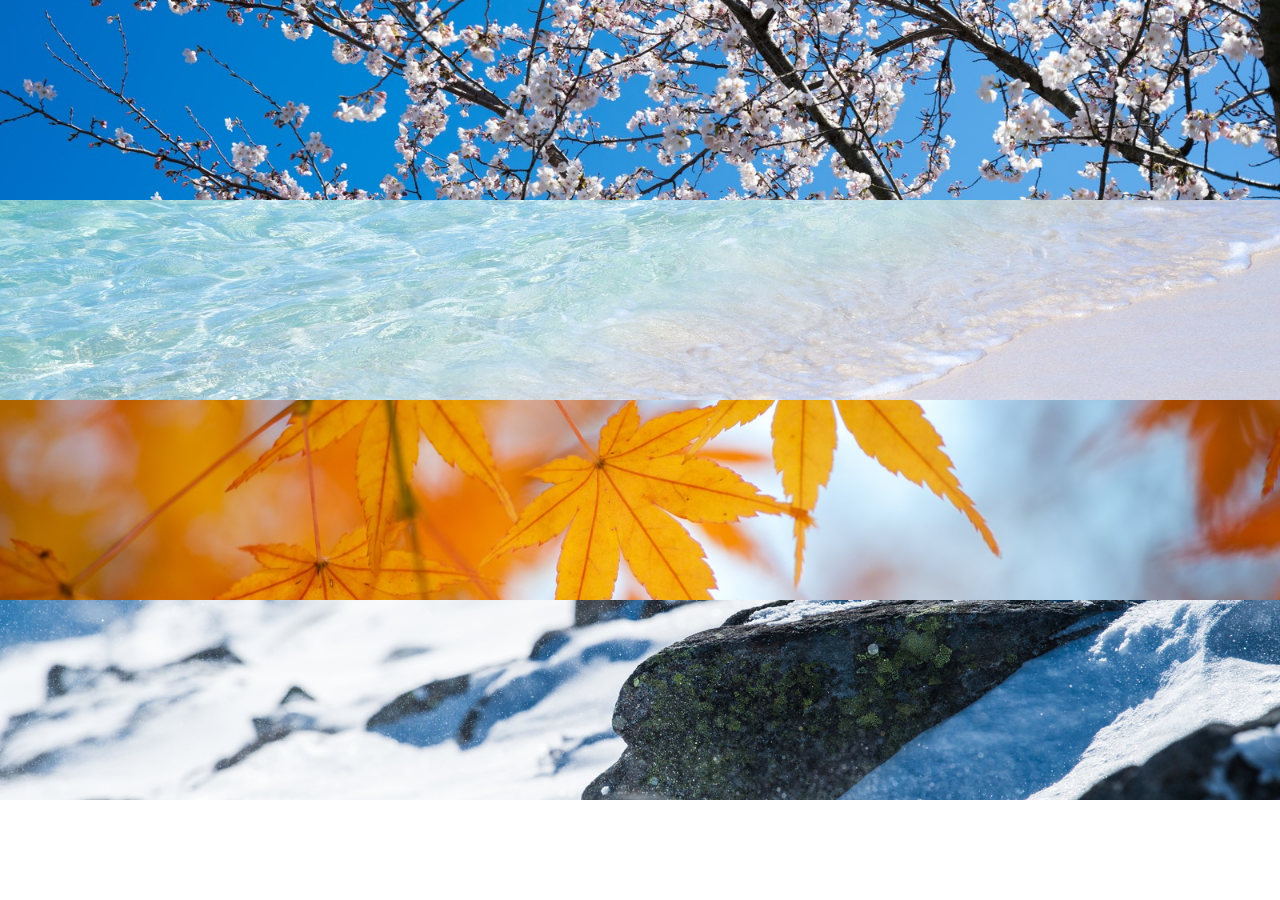
<file: cp6-exe1/index.html>
<!DOCTYPE html>
<html lang="ja">
  <head>
    <meta charset="UTF-8">
    <title>CP6</title>
    <link rel="stylesheet" href="style.css">
  </head>

  <body>
    <div class="main-visual1"></div>
    <div class="main-visual2"></div>
    <div class="main-visual3"></div>
    <div class="main-visual4"></div>
  </body>
</html>
</file>
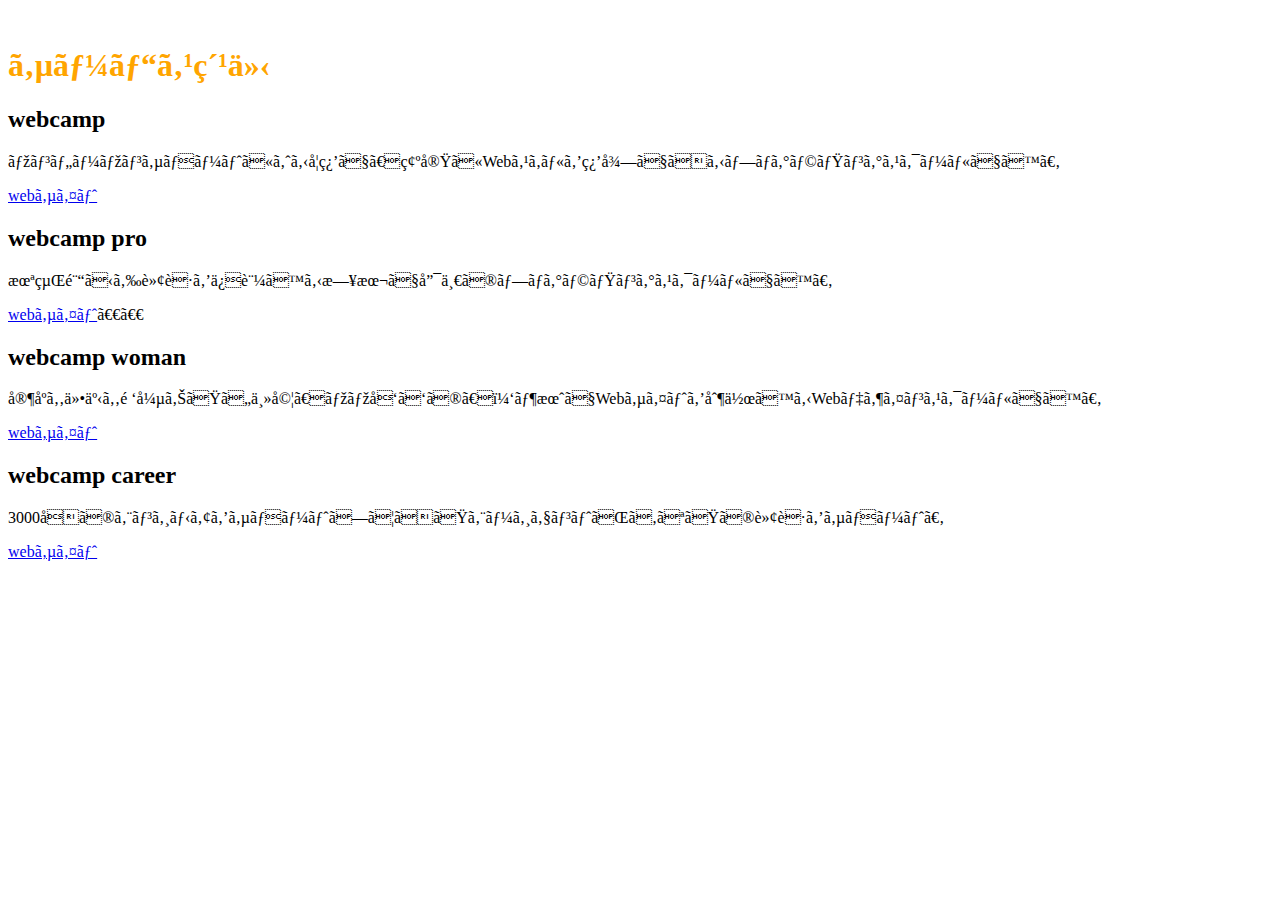
<file: 7task1/cp2-exe1.html>
<!DOCTYPE HTML>
<html lang="ja">
  <html>
    <meta charset="UFT-8" />
    <title>CH2</title>
    <link rel="stylesheet" href="style.css" />
  </html>
    <body>
    <br>
    <h1>サービス紹介</h1>
    <h2>webcamp</h2>
      <p>マンツーマンサポートによる学習で、確実にWebスキルを習得できるプログラミングスクールです。</p>
        <a href="http://www.peyoung.co.jp/">webサイト</a>
    <h2>webcamp pro</h2>
      <p>未経験から転職を保証する日本で唯一のプログラミングスクールです。</p>
        <a href="https://www.nissin.com/jp/products/brands/ufo/">webサイト</a>　　
    <h2>webcamp woman</h2>
      <p>家庭も仕事も頑張りたい主婦、ママ向けの、１ヶ月でWebサイトを制作するWebデザインスクールです。</p>
        <a href="https://www.myojofoods.co.jp/ippei/">webサイト</a>
    <h2>webcamp career</h2>
      <p>3000名のエンジニアをサポートしてきたエージェントがあなたの転職をサポート。</p>
        <a href="https://www.maruchan-yakisoba.jp/">webサイト</a>
    </body>
</html>
</file>
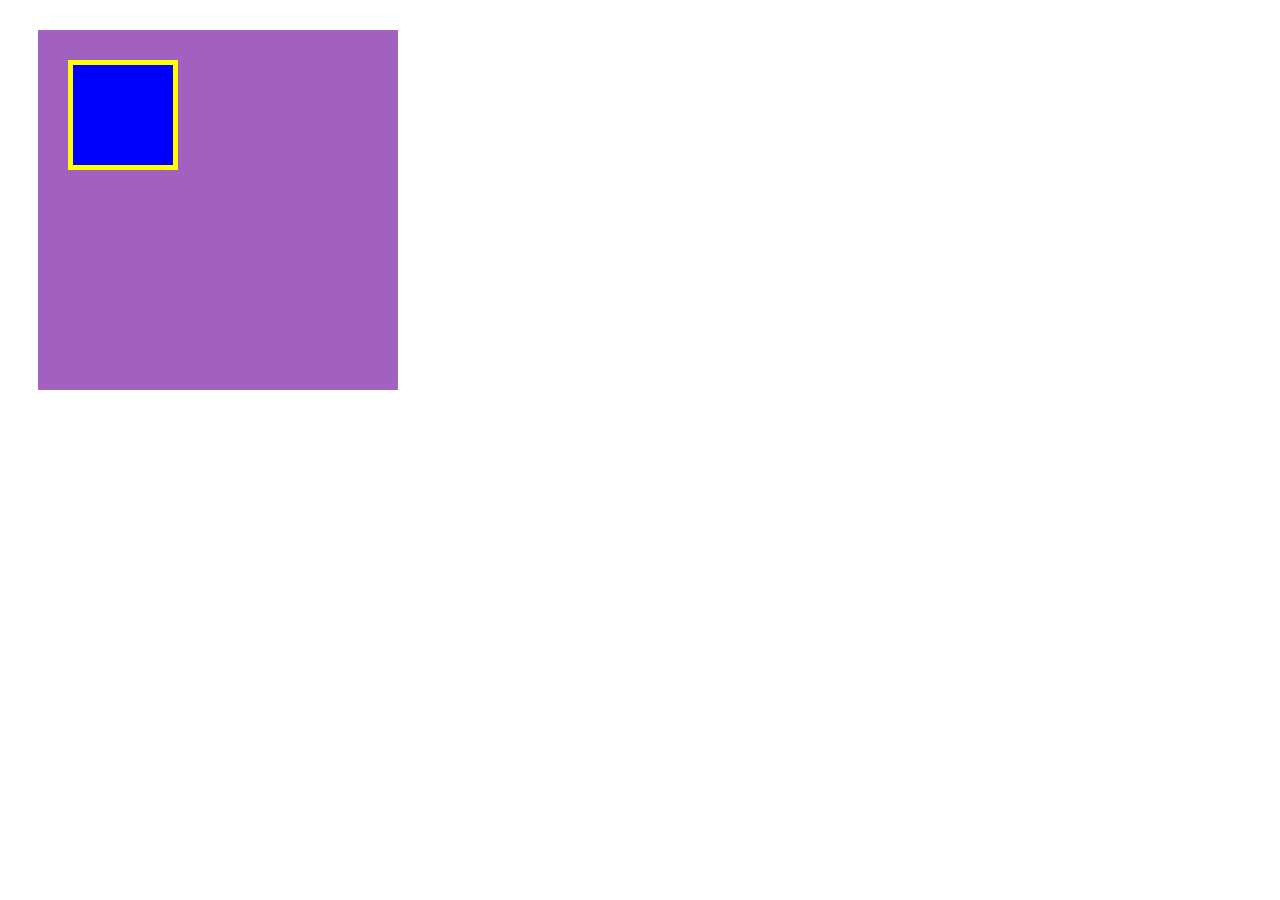
<file: box/box.html>
<!DOCTYPE html>
<html lang="ja">
  <head>
    <meta charset="UTF-8" />
    <link rel="stylesheet" href="box.css" />
    <title>BOX</title>
  </head>

  <body>
    <div class="box1">
     <div class="box2"></div>
    </div>

    </body>
</html>
</file>
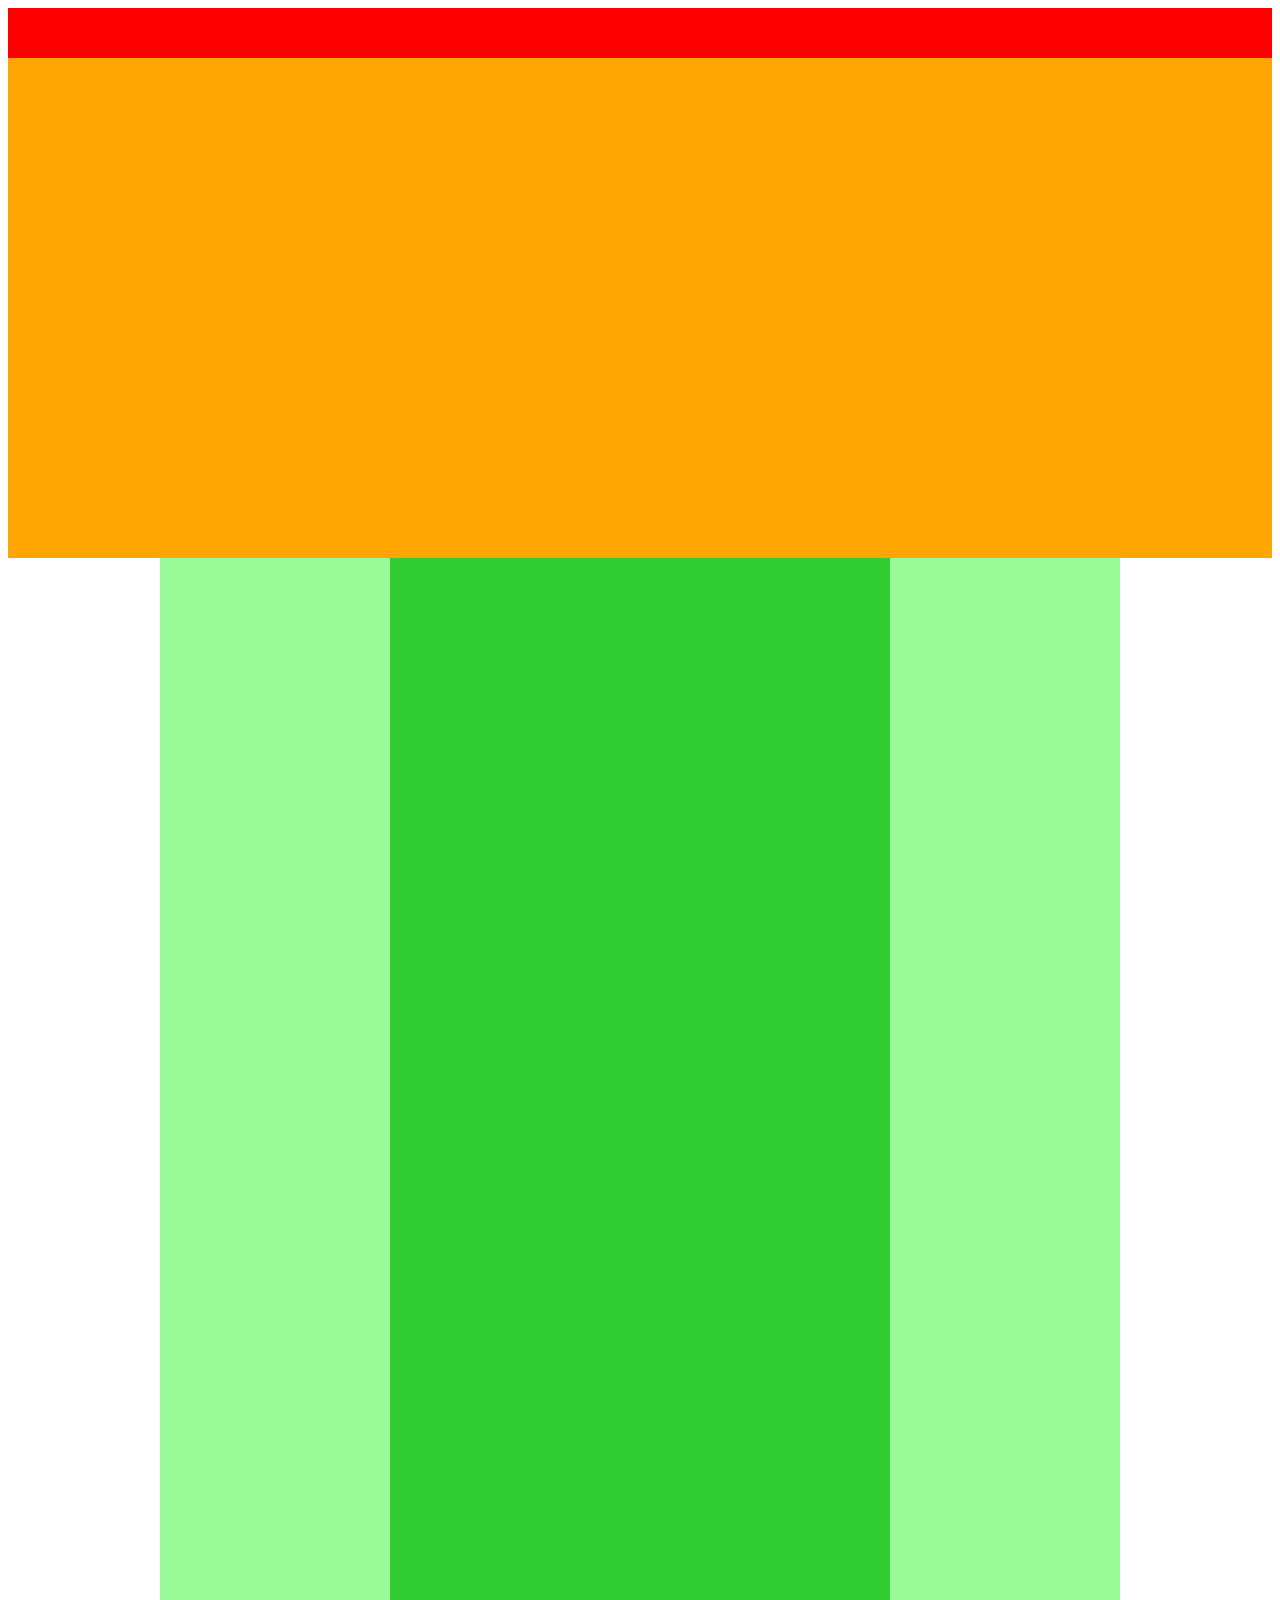
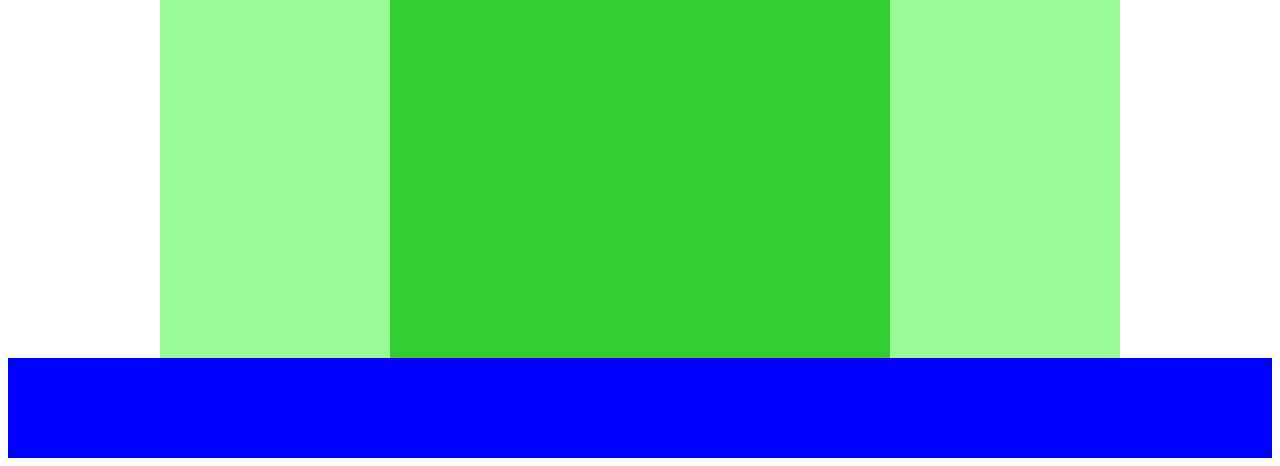
<file: cp4-exe1/cp4-exe1.html>
<!DOCTYPE html>
<html lang="ja">
  <head>
    <meta charset="UTF-8" />
    <title>CP4</title>
    <link rel="stylesheet" href="style.css" />
  </head>
  <body>
    <div class="header"></div>
    <div class="main-visual"></div>
    <div class="main">
      <div class="sidebar-right"></div>
      <div class="blog"></div>
      <div class="sidebar-left"></div>
    </div>
      <div class="footer"></div>
  </body>
</html>
</file>
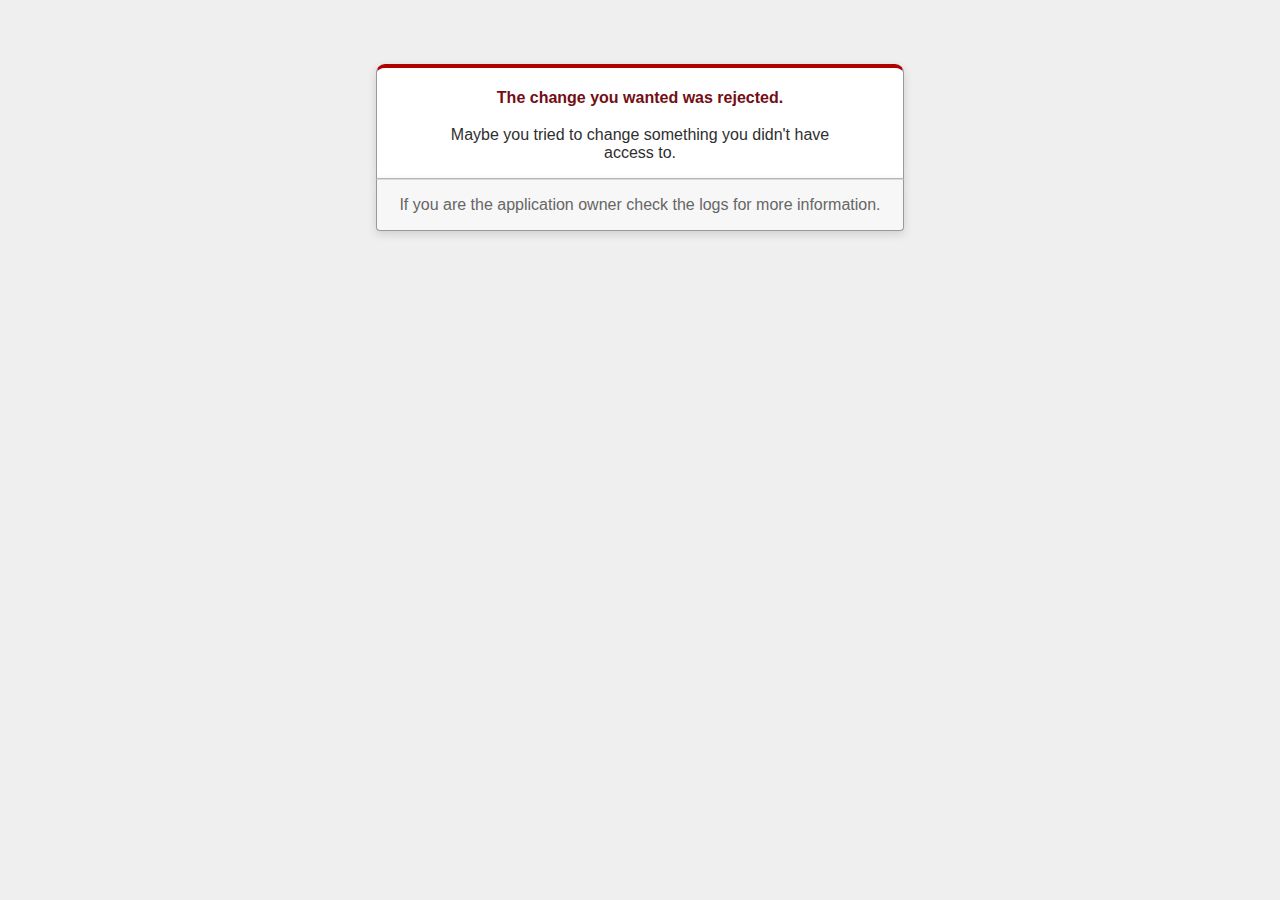
<file: bootstrap_template-master3-8f/public/422.html>
<!DOCTYPE html>
<html>
<head>
  <title>The change you wanted was rejected (422)</title>
  <meta name="viewport" content="width=device-width,initial-scale=1">
  <style>
  .rails-default-error-page {
    background-color: #EFEFEF;
    color: #2E2F30;
    text-align: center;
    font-family: arial, sans-serif;
    margin: 0;
  }

  .rails-default-error-page div.dialog {
    width: 95%;
    max-width: 33em;
    margin: 4em auto 0;
  }

  .rails-default-error-page div.dialog > div {
    border: 1px solid #CCC;
    border-right-color: #999;
    border-left-color: #999;
    border-bottom-color: #BBB;
    border-top: #B00100 solid 4px;
    border-top-left-radius: 9px;
    border-top-right-radius: 9px;
    background-color: white;
    padding: 7px 12% 0;
    box-shadow: 0 3px 8px rgba(50, 50, 50, 0.17);
  }

  .rails-default-error-page h1 {
    font-size: 100%;
    color: #730E15;
    line-height: 1.5em;
  }

  .rails-default-error-page div.dialog > p {
    margin: 0 0 1em;
    padding: 1em;
    background-color: #F7F7F7;
    border: 1px solid #CCC;
    border-right-color: #999;
    border-left-color: #999;
    border-bottom-color: #999;
    border-bottom-left-radius: 4px;
    border-bottom-right-radius: 4px;
    border-top-color: #DADADA;
    color: #666;
    box-shadow: 0 3px 8px rgba(50, 50, 50, 0.17);
  }
  </style>
</head>

<body class="rails-default-error-page">
  <!-- This file lives in public/422.html -->
  <div class="dialog">
    <div>
      <h1>The change you wanted was rejected.</h1>
      <p>Maybe you tried to change something you didn't have access to.</p>
    </div>
    <p>If you are the application owner check the logs for more information.</p>
  </div>
</body>
</html>
</file>
<file: cp6-exe1/style.css>
* {
  margin: 0;
  padding: 0;
  box-sizing: border-box;
}

.main-visual1 {
  width: 100%;
  height: 200px;
  background-image: url(img/box1.jpg);
  background-size: cover;
  background-position: center;
}

.main-visual2 {
  width: 100%;
  height: 200px;
  background-image: url(img/box2.jpg);
  background-size: cover;
  background-position: center;
}

.main-visual3 {
  width: 100%;
  height: 200px;
  background-image: url(img/box3.jpg);
  background-size: cover;
  background-position: center;
}

.main-visual4 {
  width: 100%;
  height: 200px;
  background-image: url(img/box4.jpg);
  background-size: cover;
  background-position: center;
}
</file>
<file: 7task1/style.css>
h1{
 color: orange;
}
</file>
<file: box/box.css>
.box1 {
  width: 300px;
  height: 300px;
  background-color: #a260bf;
  margin: 30px;
  padding: 30px;
}

.box2 {
  width: 100px;
  height: 100px;
  background-color: blue;
  border: 5px solid yellow;
 }
</file>
<file: cp4-exe1/style.css>
.header {
  width: 100%;
  height: 50px;
  background-color: red;
}

.main-visual {
  width: 100%;
  height: 500px;
  background-color: orange;
}

.main {
  width: 960px;
  display: flex;
  justify-content: center;
  margin: 0 auto;
}

.blog {
  width: 500px;
  height: 1400px;
  background-color: limegreen;
  display: flex;
  justify-content: center;
}

.sidebar-right {
  width: 230px;
  height: 1400px;
  background-color: palegreen;
}

.sidebar-left {
  width: 230px;
  height: 1400px;
  background-color: palegreen;
}

.footer {
  width: 100%;
  height: 100px;
  background-color: blue;
}
</file>
